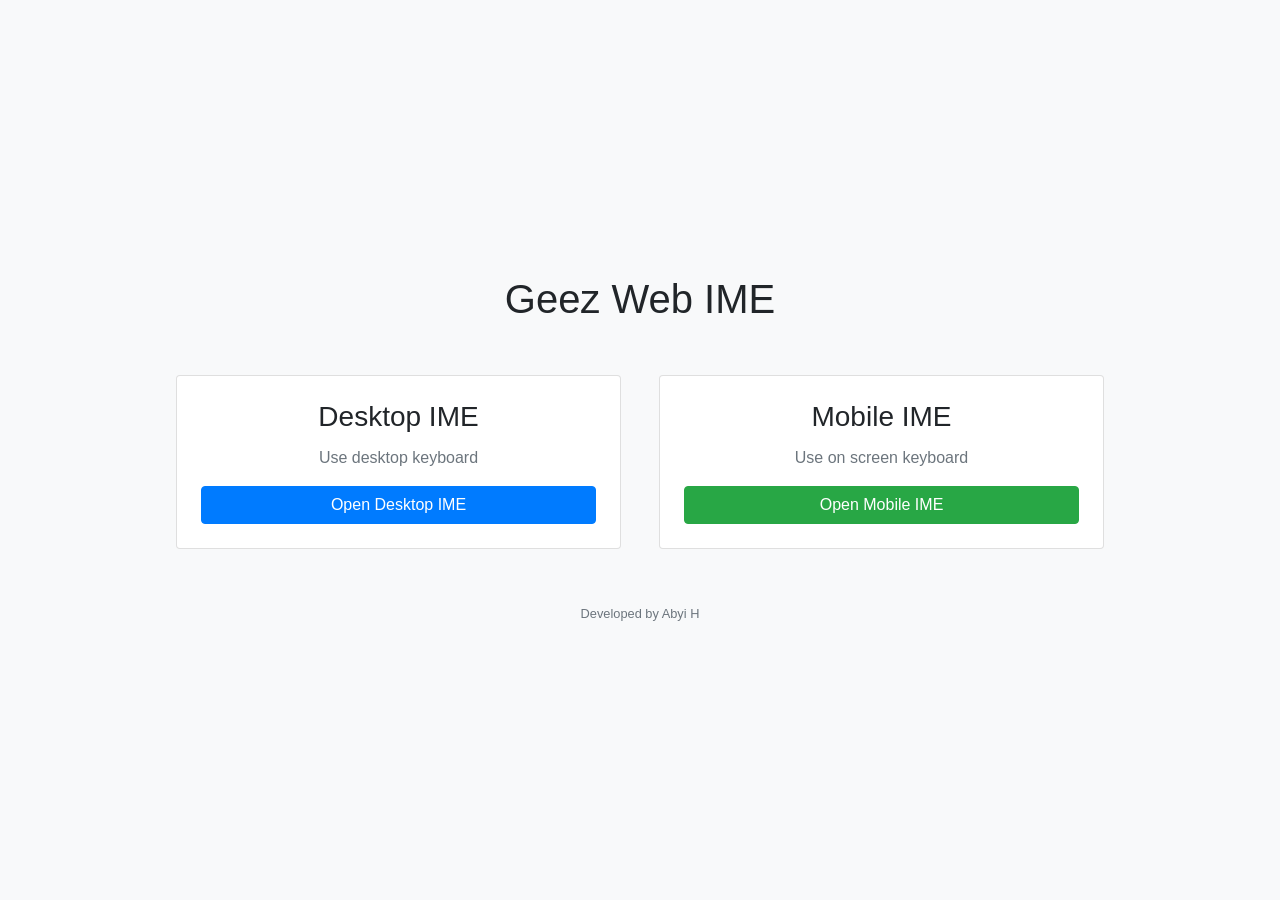
<file: index.html>
<!doctype html>
<html lang="en">
  <head>
    <meta charset="UTF-8" />
    <meta name="viewport" content="width=device-width, initial-scale=1.0" />
    <title>Geez Web IME</title>
    <link rel="stylesheet" href="desktop_ime/assets/css/bootstrap.min.css" />
    <style>
      body {
        display: flex;
        align-items: center;
        justify-content: center;
        height: 100vh;
      }
    </style>
  </head>
  <body class="bg-light">
    <div class="container text-center py-5">
      <h1 class="mb-5">Geez Web IME</h1>
      <div class="row justify-content-center">
        <div class="col-md-5 m-1">
          <div class="card h-100 shadow-sm">
            <div class="card-body d-flex flex-column p-4">
              <h3 class="card-title">Desktop IME</h3>
              <p class="card-text text-secondary">
                Use desktop keyboard
              </p>
              <a href="desktop_ime/index.html" class="btn btn-primary mt-auto"
                >Open Desktop IME</a
              >
            </div>
          </div>
        </div>
        <div class="col-md-5 m-1">
          <div class="card h-100 shadow-sm">
            <div class="card-body d-flex flex-column p-4">
              <h3 class="card-title">Mobile IME</h3>
              <p class="card-text text-secondary">
                Use on screen keyboard
              </p>
              <a href="mobile_ime/index.html" class="btn btn-success mt-auto"
                >Open Mobile IME</a
              >
            </div>
          </div>
        </div>
      </div>
      <footer class="mt-5 text-secondary">
        <small>Developed by Abyi H</small>
      </footer>
    </div>
  </body>
</html>
</file>
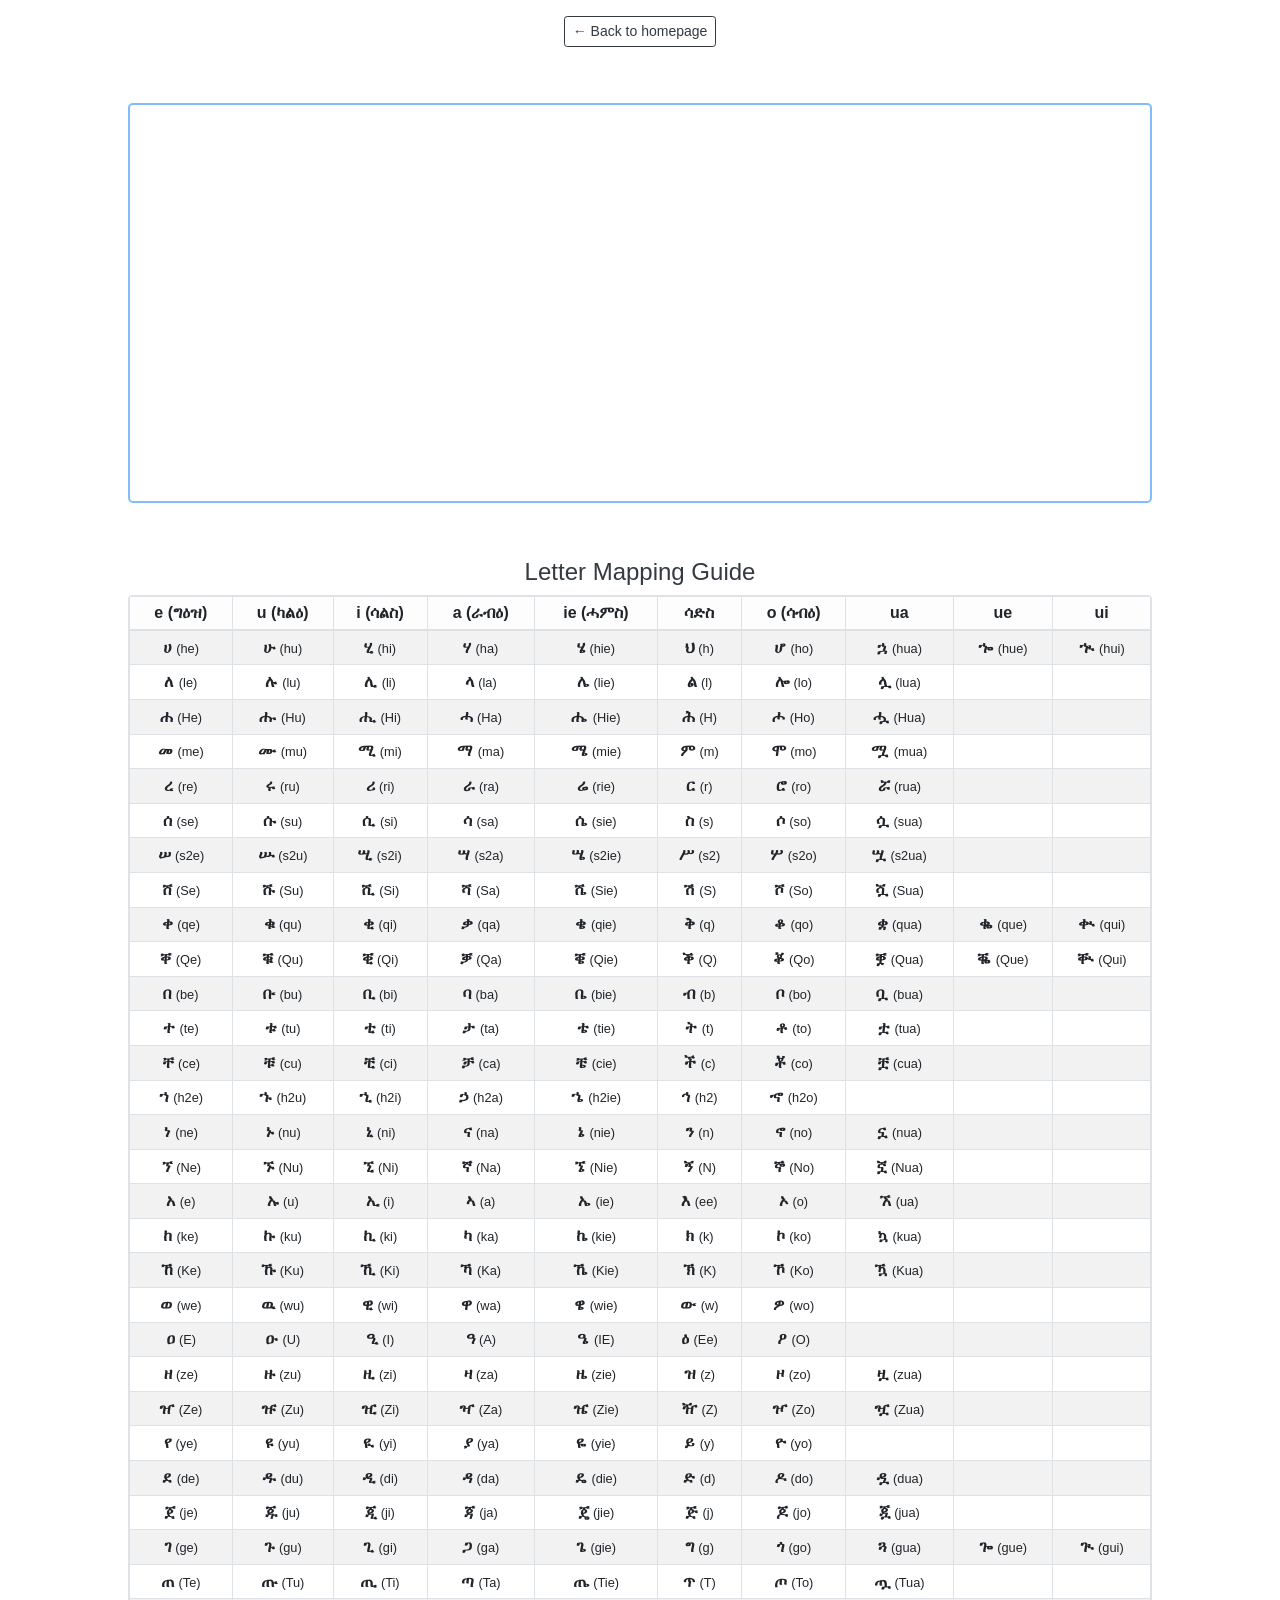
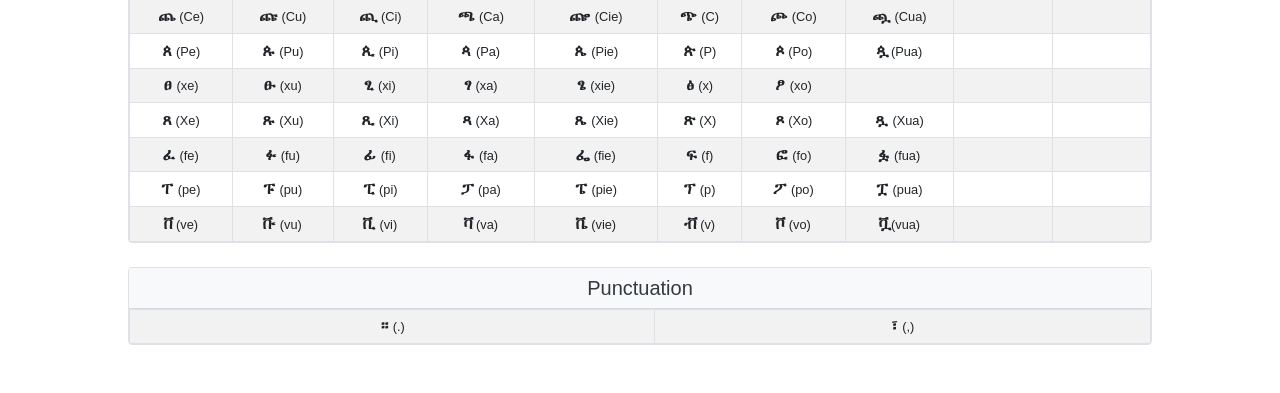
<file: desktop_ime/index.html>
<!doctype html>
<html>
  <head>
    <title>KeyBoard</title>
    <meta charset="UTF-8" />
    <link rel="icon" href="assets/" />
    <link rel="stylesheet" type="text/css" href="assets/css/index.css" />
    <link
      rel="stylesheet"
      type="text/css"
      href="assets/css/bootstrap.min.css"
    />
    <link
      rel="stylesheet"
      type="text/css"
      href="assets/fonts/fontawesome-all.min.css"
    />
  </head>
  <body class="text-center">
    <div class="p-3 text-start">
      <a href="../index.html" class="btn btn-outline-dark btn-sm"
        >← Back to homepage</a
      >
    </div>
    <div class="main mx-auto">
      <textarea id="textarea" class="text-area mx-auto"></textarea>

      <!-- Letter Mapping Guide -->
      <div class="mt-5 text-start" id="mapping-guide-section">
        <h4 class="mb-2 fw-bold text-dark">
          Letter Mapping Guide
        </h4>
      <div class="card border shadow-sm mb-4">
        <div class="table-responsive">
          <table class="table table-bordered table-striped table-hover table-sm text-center align-middle mb-0">
            <thead>
              <tr class="table-light">
                                <th class="py-1">e (ግዕዝ)</th>
                <th class="py-1">u (ካልዕ)</th>
                <th class="py-1">i (ሳልስ)</th>
                <th class="py-1">a (ራብዕ)</th>
                <th class="py-1">ie (ሓምስ)</th>
                <th class="py-1">ሳድስ</th>
                <th class="py-1">o (ሳብዕ)</th>
                <th class="py-1">ua</th>
                <th class="py-1">ue</th>
                <th class="py-1">ui</th>
              </tr>
            </thead>
            <tbody>
<tr>
                <td><b>ሀ</b> <small>(he)</small></td>
                <td><b>ሁ</b> <small>(hu)</small></td>
                <td><b>ሂ</b> <small>(hi)</small></td>
                <td><b>ሃ</b> <small>(ha)</small></td>
                <td><b>ሄ</b> <small>(hie)</small></td>
                <td><b>ህ</b> <small>(h)</small></td>
                <td><b>ሆ</b> <small>(ho)</small></td>
                <td><b>ኋ</b> <small>(hua)</small></td>
                <td><b>ኈ</b> <small>(hue)</small></td>
                <td><b>ኊ</b> <small>(hui)</small></td>
              </tr>
<tr>
                <td><b>ለ</b> <small>(le)</small></td>
                <td><b>ሉ</b> <small>(lu)</small></td>
                <td><b>ሊ</b> <small>(li)</small></td>
                <td><b>ላ</b> <small>(la)</small></td>
                <td><b>ሌ</b> <small>(lie)</small></td>
                <td><b>ል</b> <small>(l)</small></td>
                <td><b>ሎ</b> <small>(lo)</small></td>
                <td><b>ሏ</b> <small>(lua)</small></td>
                <td></td>
                <td></td>
              </tr>
<tr>
                <td><b>ሐ</b> <small>(He)</small></td>
                <td><b>ሑ</b> <small>(Hu)</small></td>
                <td><b>ሒ</b> <small>(Hi)</small></td>
                <td><b>ሓ</b> <small>(Ha)</small></td>
                <td><b>ሔ</b> <small>(Hie)</small></td>
                <td><b>ሕ</b> <small>(H)</small></td>
                <td><b>ሖ</b> <small>(Ho)</small></td>
                <td><b>ሗ</b> <small>(Hua)</small></td>
                <td></td>
                <td></td>
              </tr>
<tr>
                <td><b>መ</b> <small>(me)</small></td>
                <td><b>ሙ</b> <small>(mu)</small></td>
                <td><b>ሚ</b> <small>(mi)</small></td>
                <td><b>ማ</b> <small>(ma)</small></td>
                <td><b>ሜ</b> <small>(mie)</small></td>
                <td><b>ም</b> <small>(m)</small></td>
                <td><b>ሞ</b> <small>(mo)</small></td>
                <td><b>ሟ</b> <small>(mua)</small></td>
                <td></td>
                <td></td>
              </tr>
<tr>
                <td><b>ረ</b> <small>(re)</small></td>
                <td><b>ሩ</b> <small>(ru)</small></td>
                <td><b>ሪ</b> <small>(ri)</small></td>
                <td><b>ራ</b> <small>(ra)</small></td>
                <td><b>ሬ</b> <small>(rie)</small></td>
                <td><b>ር</b> <small>(r)</small></td>
                <td><b>ሮ</b> <small>(ro)</small></td>
                <td><b>ሯ</b> <small>(rua)</small></td>
                <td></td>
                <td></td>
              </tr>
<tr>
                <td><b>ሰ</b> <small>(se)</small></td>
                <td><b>ሱ</b> <small>(su)</small></td>
                <td><b>ሲ</b> <small>(si)</small></td>
                <td><b>ሳ</b> <small>(sa)</small></td>
                <td><b>ሴ</b> <small>(sie)</small></td>
                <td><b>ስ</b> <small>(s)</small></td>
                <td><b>ሶ</b> <small>(so)</small></td>
                <td><b>ሷ</b> <small>(sua)</small></td>
                <td></td>
                <td></td>
              </tr>
<tr>
                <td><b>ሠ</b> <small>(s2e)</small></td>
                <td><b>ሡ</b> <small>(s2u)</small></td>
                <td><b>ሢ</b> <small>(s2i)</small></td>
                <td><b>ሣ</b> <small>(s2a)</small></td>
                <td><b>ሤ</b> <small>(s2ie)</small></td>
                <td><b>ሥ</b> <small>(s2)</small></td>
                <td><b>ሦ</b> <small>(s2o)</small></td>
                <td><b>ሧ</b> <small>(s2ua)</small></td>
                <td></td>
                <td></td>
              </tr>
<tr>
                <td><b>ሸ</b> <small>(Se)</small></td>
                <td><b>ሹ</b> <small>(Su)</small></td>
                <td><b>ሺ</b> <small>(Si)</small></td>
                <td><b>ሻ</b> <small>(Sa)</small></td>
                <td><b>ሼ</b> <small>(Sie)</small></td>
                <td><b>ሽ</b> <small>(S)</small></td>
                <td><b>ሾ</b> <small>(So)</small></td>
                <td><b>ሿ</b> <small>(Sua)</small></td>
                <td></td>
                <td></td>
              </tr>
<tr>
                <td><b>ቀ</b> <small>(qe)</small></td>
                <td><b>ቁ</b> <small>(qu)</small></td>
                <td><b>ቂ</b> <small>(qi)</small></td>
                <td><b>ቃ</b> <small>(qa)</small></td>
                <td><b>ቄ</b> <small>(qie)</small></td>
                <td><b>ቅ</b> <small>(q)</small></td>
                <td><b>ቆ</b> <small>(qo)</small></td>
                <td><b>ቋ</b> <small>(qua)</small></td>
                <td><b>ቈ</b> <small>(que)</small></td>
                <td><b>ቊ</b> <small>(qui)</small></td>
              </tr>
<tr>
                <td><b>ቐ</b> <small>(Qe)</small></td>
                <td><b>ቑ</b> <small>(Qu)</small></td>
                <td><b>ቒ</b> <small>(Qi)</small></td>
                <td><b>ቓ</b> <small>(Qa)</small></td>
                <td><b>ቔ</b> <small>(Qie)</small></td>
                <td><b>ቕ</b> <small>(Q)</small></td>
                <td><b>ቖ</b> <small>(Qo)</small></td>
                <td><b>ቛ</b> <small>(Qua)</small></td>
                <td><b>ቘ</b> <small>(Que)</small></td>
                <td><b>ቚ</b> <small>(Qui)</small></td>
              </tr>
<tr>
                <td><b>በ</b> <small>(be)</small></td>
                <td><b>ቡ</b> <small>(bu)</small></td>
                <td><b>ቢ</b> <small>(bi)</small></td>
                <td><b>ባ</b> <small>(ba)</small></td>
                <td><b>ቤ</b> <small>(bie)</small></td>
                <td><b>ብ</b> <small>(b)</small></td>
                <td><b>ቦ</b> <small>(bo)</small></td>
                <td><b>ቧ</b> <small>(bua)</small></td>
                <td></td>
                <td></td>
              </tr>
<tr>
                <td><b>ተ</b> <small>(te)</small></td>
                <td><b>ቱ</b> <small>(tu)</small></td>
                <td><b>ቲ</b> <small>(ti)</small></td>
                <td><b>ታ</b> <small>(ta)</small></td>
                <td><b>ቴ</b> <small>(tie)</small></td>
                <td><b>ት</b> <small>(t)</small></td>
                <td><b>ቶ</b> <small>(to)</small></td>
                <td><b>ቷ</b> <small>(tua)</small></td>
                <td></td>
                <td></td>
              </tr>
<tr>
                <td><b>ቸ</b> <small>(ce)</small></td>
                <td><b>ቹ</b> <small>(cu)</small></td>
                <td><b>ቺ</b> <small>(ci)</small></td>
                <td><b>ቻ</b> <small>(ca)</small></td>
                <td><b>ቼ</b> <small>(cie)</small></td>
                <td><b>ች</b> <small>(c)</small></td>
                <td><b>ቾ</b> <small>(co)</small></td>
                <td><b>ቿ</b> <small>(cua)</small></td>
                <td></td>
                <td></td>
              </tr>
<tr>
                <td><b>ኀ</b> <small>(h2e)</small></td>
                <td><b>ኁ</b> <small>(h2u)</small></td>
                <td><b>ኂ</b> <small>(h2i)</small></td>
                <td><b>ኃ</b> <small>(h2a)</small></td>
                <td><b>ኄ</b> <small>(h2ie)</small></td>
                <td><b>ኅ</b> <small>(h2)</small></td>
                <td><b>ኆ</b> <small>(h2o)</small></td>
                <td></td>
                <td></td>
                <td></td>
              </tr>
<tr>
                <td><b>ነ</b> <small>(ne)</small></td>
                <td><b>ኑ</b> <small>(nu)</small></td>
                <td><b>ኒ</b> <small>(ni)</small></td>
                <td><b>ና</b> <small>(na)</small></td>
                <td><b>ኔ</b> <small>(nie)</small></td>
                <td><b>ን</b> <small>(n)</small></td>
                <td><b>ኖ</b> <small>(no)</small></td>
                <td><b>ኗ</b> <small>(nua)</small></td>
                <td></td>
                <td></td>
              </tr>
<tr>
                <td><b>ኘ</b> <small>(Ne)</small></td>
                <td><b>ኙ</b> <small>(Nu)</small></td>
                <td><b>ኚ</b> <small>(Ni)</small></td>
                <td><b>ኛ</b> <small>(Na)</small></td>
                <td><b>ኜ</b> <small>(Nie)</small></td>
                <td><b>ኝ</b> <small>(N)</small></td>
                <td><b>ኞ</b> <small>(No)</small></td>
                <td><b>ኟ</b> <small>(Nua)</small></td>
                <td></td>
                <td></td>
              </tr>
<tr>
                <td><b>አ</b> <small>(e)</small></td>
                <td><b>ኡ</b> <small>(u)</small></td>
                <td><b>ኢ</b> <small>(i)</small></td>
                <td><b>ኣ</b> <small>(a)</small></td>
                <td><b>ኤ</b> <small>(ie)</small></td>
                <td><b>እ</b> <small>(ee)</small></td>
                <td><b>ኦ</b> <small>(o)</small></td>
                <td><b>ኧ</b> <small>(ua)</small></td>
                <td></td>
                <td></td>
              </tr>
<tr>
                <td><b>ከ</b> <small>(ke)</small></td>
                <td><b>ኩ</b> <small>(ku)</small></td>
                <td><b>ኪ</b> <small>(ki)</small></td>
                <td><b>ካ</b> <small>(ka)</small></td>
                <td><b>ኬ</b> <small>(kie)</small></td>
                <td><b>ክ</b> <small>(k)</small></td>
                <td><b>ኮ</b> <small>(ko)</small></td>
                <td><b>ኳ</b> <small>(kua)</small></td>
                <td></td>
                <td></td>
              </tr>
<tr>
                <td><b>ኸ</b> <small>(Ke)</small></td>
                <td><b>ኹ</b> <small>(Ku)</small></td>
                <td><b>ኺ</b> <small>(Ki)</small></td>
                <td><b>ኻ</b> <small>(Ka)</small></td>
                <td><b>ኼ</b> <small>(Kie)</small></td>
                <td><b>ኽ</b> <small>(K)</small></td>
                <td><b>ኾ</b> <small>(Ko)</small></td>
                <td><b>ዃ</b> <small>(Kua)</small></td>
                <td></td>
                <td></td>
              </tr>
<tr>
                <td><b>ወ</b> <small>(we)</small></td>
                <td><b>ዉ</b> <small>(wu)</small></td>
                <td><b>ዊ</b> <small>(wi)</small></td>
                <td><b>ዋ</b> <small>(wa)</small></td>
                <td><b>ዌ</b> <small>(wie)</small></td>
                <td><b>ው</b> <small>(w)</small></td>
                <td><b>ዎ</b> <small>(wo)</small></td>
                <td></td>
                <td></td>
                <td></td>
              </tr>
<tr>
                <td><b>ዐ</b> <small>(E)</small></td>
                <td><b>ዑ</b> <small>(U)</small></td>
                <td><b>ዒ</b> <small>(I)</small></td>
                <td><b>ዓ</b> <small>(A)</small></td>
                <td><b>ዔ</b> <small>(IE)</small></td>
                <td><b>ዕ</b> <small>(Ee)</small></td>
                <td><b>ዖ</b> <small>(O)</small></td>
                <td></td>
                <td></td>
                <td></td>
              </tr>
<tr>
                <td><b>ዘ</b> <small>(ze)</small></td>
                <td><b>ዙ</b> <small>(zu)</small></td>
                <td><b>ዚ</b> <small>(zi)</small></td>
                <td><b>ዛ</b> <small>(za)</small></td>
                <td><b>ዜ</b> <small>(zie)</small></td>
                <td><b>ዝ</b> <small>(z)</small></td>
                <td><b>ዞ</b> <small>(zo)</small></td>
                <td><b>ዟ</b> <small>(zua)</small></td>
                <td></td>
                <td></td>
              </tr>
<tr>
                <td><b>ዠ</b> <small>(Ze)</small></td>
                <td><b>ዡ</b> <small>(Zu)</small></td>
                <td><b>ዢ</b> <small>(Zi)</small></td>
                <td><b>ዣ</b> <small>(Za)</small></td>
                <td><b>ዤ</b> <small>(Zie)</small></td>
                <td><b>ዥ</b> <small>(Z)</small></td>
                <td><b>ዦ</b> <small>(Zo)</small></td>
                <td><b>ዧ</b> <small>(Zua)</small></td>
                <td></td>
                <td></td>
              </tr>
<tr>
                <td><b>የ</b> <small>(ye)</small></td>
                <td><b>ዩ</b> <small>(yu)</small></td>
                <td><b>ዪ</b> <small>(yi)</small></td>
                <td><b>ያ</b> <small>(ya)</small></td>
                <td><b>ዬ</b> <small>(yie)</small></td>
                <td><b>ይ</b> <small>(y)</small></td>
                <td><b>ዮ</b> <small>(yo)</small></td>
                <td></td>
                <td></td>
                <td></td>
              </tr>
<tr>
                <td><b>ደ</b> <small>(de)</small></td>
                <td><b>ዱ</b> <small>(du)</small></td>
                <td><b>ዲ</b> <small>(di)</small></td>
                <td><b>ዳ</b> <small>(da)</small></td>
                <td><b>ዴ</b> <small>(die)</small></td>
                <td><b>ድ</b> <small>(d)</small></td>
                <td><b>ዶ</b> <small>(do)</small></td>
                <td><b>ዷ</b> <small>(dua)</small></td>
                <td></td>
                <td></td>
              </tr>
<tr>
                <td><b>ጀ</b> <small>(je)</small></td>
                <td><b>ጁ</b> <small>(ju)</small></td>
                <td><b>ጂ</b> <small>(ji)</small></td>
                <td><b>ጃ</b> <small>(ja)</small></td>
                <td><b>ጄ</b> <small>(jie)</small></td>
                <td><b>ጅ</b> <small>(j)</small></td>
                <td><b>ጆ</b> <small>(jo)</small></td>
                <td><b>ጇ</b> <small>(jua)</small></td>
                <td></td>
                <td></td>
              </tr>
<tr>
                <td><b>ገ</b> <small>(ge)</small></td>
                <td><b>ጉ</b> <small>(gu)</small></td>
                <td><b>ጊ</b> <small>(gi)</small></td>
                <td><b>ጋ</b> <small>(ga)</small></td>
                <td><b>ጌ</b> <small>(gie)</small></td>
                <td><b>ግ</b> <small>(g)</small></td>
                <td><b>ጎ</b> <small>(go)</small></td>
                <td><b>ጓ</b> <small>(gua)</small></td>
                <td><b>ጐ</b> <small>(gue)</small></td>
                <td><b>ጒ</b> <small>(gui)</small></td>
              </tr>
<tr>
                <td><b>ጠ</b> <small>(Te)</small></td>
                <td><b>ጡ</b> <small>(Tu)</small></td>
                <td><b>ጢ</b> <small>(Ti)</small></td>
                <td><b>ጣ</b> <small>(Ta)</small></td>
                <td><b>ጤ</b> <small>(Tie)</small></td>
                <td><b>ጥ</b> <small>(T)</small></td>
                <td><b>ጦ</b> <small>(To)</small></td>
                <td><b>ጧ</b> <small>(Tua)</small></td>
                <td></td>
                <td></td>
              </tr>
<tr>
                <td><b>ጨ</b> <small>(Ce)</small></td>
                <td><b>ጩ</b> <small>(Cu)</small></td>
                <td><b>ጪ</b> <small>(Ci)</small></td>
                <td><b>ጫ</b> <small>(Ca)</small></td>
                <td><b>ጬ</b> <small>(Cie)</small></td>
                <td><b>ጭ</b> <small>(C)</small></td>
                <td><b>ጮ</b> <small>(Co)</small></td>
                <td><b>ጯ</b> <small>(Cua)</small></td>
                <td></td>
                <td></td>
              </tr>
<tr>
                <td><b>ጰ</b> <small>(Pe)</small></td>
                <td><b>ጱ</b> <small>(Pu)</small></td>
                <td><b>ጲ</b> <small>(Pi)</small></td>
                <td><b>ጳ</b> <small>(Pa)</small></td>
                <td><b>ጴ</b> <small>(Pie)</small></td>
                <td><b>ጵ</b> <small>(P)</small></td>
                <td><b>ጶ</b> <small>(Po)</small></td>
                <td><b>ጷ</b> <small>(Pua)</small></td>
                <td></td>
                <td></td>
              </tr>
<tr>
                <td><b>ፀ</b> <small>(xe)</small></td>
                <td><b>ፁ</b> <small>(xu)</small></td>
                <td><b>ፂ</b> <small>(xi)</small></td>
                <td><b>ፃ</b> <small>(xa)</small></td>
                <td><b>ፄ</b> <small>(xie)</small></td>
                <td><b>ፅ</b> <small>(x)</small></td>
                <td><b>ፆ</b> <small>(xo)</small></td>
                <td></td>
                <td></td>
                <td></td>
              </tr>
<tr>
                <td><b>ጸ</b> <small>(Xe)</small></td>
                <td><b>ጹ</b> <small>(Xu)</small></td>
                <td><b>ጺ</b> <small>(Xi)</small></td>
                <td><b>ጻ</b> <small>(Xa)</small></td>
                <td><b>ጼ</b> <small>(Xie)</small></td>
                <td><b>ጽ</b> <small>(X)</small></td>
                <td><b>ጾ</b> <small>(Xo)</small></td>
                <td><b>ጿ</b> <small>(Xua)</small></td>
                <td></td>
                <td></td>
              </tr>
<tr>
                <td><b>ፈ</b> <small>(fe)</small></td>
                <td><b>ፉ</b> <small>(fu)</small></td>
                <td><b>ፊ</b> <small>(fi)</small></td>
                <td><b>ፋ</b> <small>(fa)</small></td>
                <td><b>ፌ</b> <small>(fie)</small></td>
                <td><b>ፍ</b> <small>(f)</small></td>
                <td><b>ፎ</b> <small>(fo)</small></td>
                <td><b>ፏ</b> <small>(fua)</small></td>
                <td></td>
                <td></td>
              </tr>
<tr>
                <td><b>ፐ</b> <small>(pe)</small></td>
                <td><b>ፑ</b> <small>(pu)</small></td>
                <td><b>ፒ</b> <small>(pi)</small></td>
                <td><b>ፓ</b> <small>(pa)</small></td>
                <td><b>ፔ</b> <small>(pie)</small></td>
                <td><b>ፕ</b> <small>(p)</small></td>
                <td><b>ፖ</b> <small>(po)</small></td>
                <td><b>ፗ</b> <small>(pua)</small></td>
                <td></td>
                <td></td>
              </tr>
<tr>
                <td><b>ቨ</b> <small>(ve)</small></td>
                <td><b>ቩ</b> <small>(vu)</small></td>
                <td><b>ቪ</b> <small>(vi)</small></td>
                <td><b>ቫ</b> <small>(va)</small></td>
                <td><b>ቬ</b> <small>(vie)</small></td>
                <td><b>ቭ</b> <small>(v)</small></td>
                <td><b>ቮ</b> <small>(vo)</small></td>
                <td><b>ቯ</b> <small>(vua)</small></td>
                <td></td>
                <td></td>
              </tr>
</tbody>
          </table>
        </div>
      </div>

      <div class="card border shadow-sm mb-5 mt-4">
        <div class="card-header bg-light py-2 px-4">
          <h5 class="mb-0 fw-bold text-dark">Punctuation</h5>
        </div>
        <div class="table-responsive">
          <table class="table table-bordered table-striped table-sm text-center align-middle mb-0">
            <tbody>
              <tr>
                <td><b>።</b> <small>(.)</small></td>
                <td><b>፣</b> <small>(,)</small></td>
              </tr>
            </tbody>
          </table>
        </div>
      </div>
      </div>
    </div>
  </body>
  <script type="text/javascript" src="assets/js/jquery.min.js"></script>
  <script src="assets/js/data.js"></script>
  <script src="assets/js/app.js"></script>
</html>
</file>
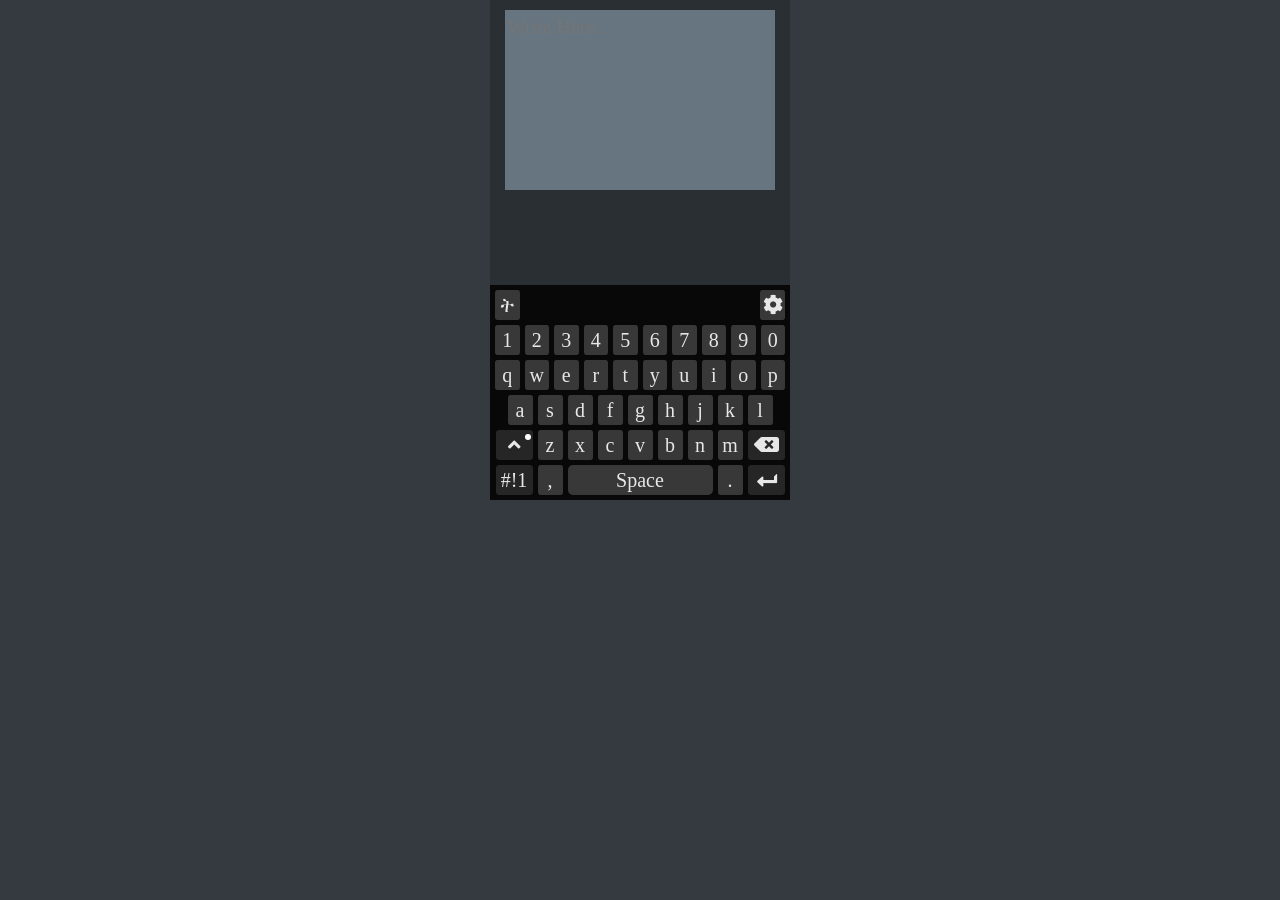
<file: keyboard/index.html>
<!DOCTYPE html>
<html>
  <head>
    <title>KeyBoard</title>
    <meta charset="UTF-8">
		<link rel="stylesheet" type="text/css" href="assets/css/index.css">
		<link rel="stylesheet" type="text/css" href="assets/css/bootstrap.min.css">
		<link rel="stylesheet" type="text/css" href="assets/fonts/fontawesome-all.min.css">
	</head>
  <body class="bg-dark">
    <div id="main" class="main">
      <div class="keyboard">
      </div>
    </div>  
  </body>
  <script type="text/javascript" src="assets/js/jquery.min.js"></script>
  <script type="text/javascript" src="assets/js/elements.js"></script>
  <script type="text/javascript" src="assets/js/data.js"></script>
  <script type="text/javascript" src="assets/js/app.js"></script>
</html>
</file>
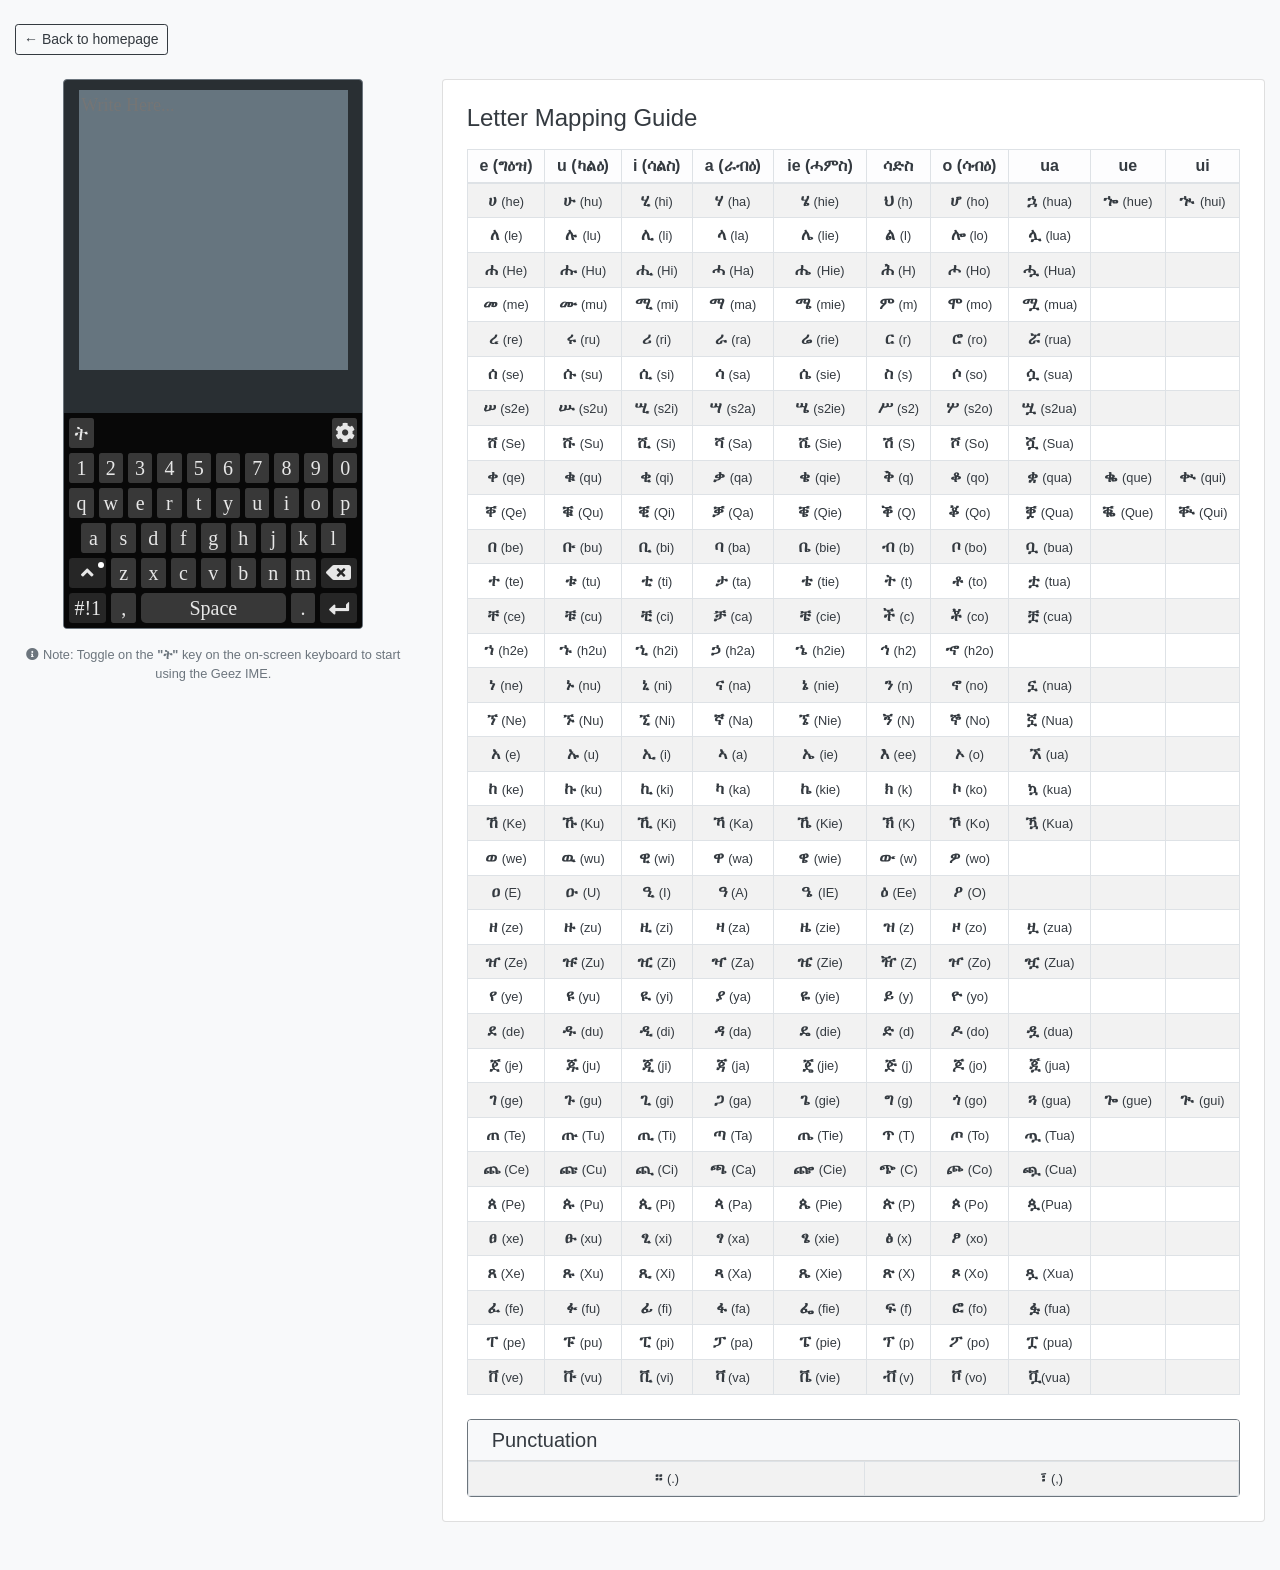
<file: mobile_ime/index.html>
<!doctype html>
<html>
  <head>
    <title>KeyBoard</title>
    <meta charset="UTF-8" />
    <link rel="stylesheet" type="text/css" href="assets/css/index.css" />
    <link
      rel="stylesheet"
      type="text/css"
      href="assets/css/bootstrap.min.css"
    />
    <link
      rel="stylesheet"
      type="text/css"
      href="assets/fonts/fontawesome-all.min.css"
    />
  </head>
  <body class="bg-light text-dark">
    <div class="container-fluid py-4">
      <div class="mb-4">
        <a href="../index.html" class="btn btn-outline-dark btn-sm"
          >← Back to homepage</a
        >
      </div>
      
      <div class="row">
        <div class="col-lg-5 col-xl-4 d-flex flex-column align-items-center mb-5">
          <div id="main" class="main border border-secondary rounded shadow-sm mb-3">
            <div class="keyboard"></div>
          </div>
          <p class="text-muted small text-center">
            <i class="fas fa-info-circle"></i> Note: Toggle on the <strong>"ት"</strong> key on the on-screen keyboard to start using the Geez IME.
          </p>
        </div>

        <div class="col-lg-7 col-xl-8">
          <div class="card shadow-sm p-4 mb-4 bg-white text-dark">
            <h4 class="mb-3 fw-bold">Letter Mapping Guide</h4>

            <div>
              <table class="table table-bordered table-striped table-hover table-sm text-center align-middle mb-0">
                <thead>
                  <tr class="table-light text-dark">
                    <th class="py-1">e (ግዕዝ)</th>
                    <th class="py-1">u (ካልዕ)</th>
                    <th class="py-1">i (ሳልስ)</th>
                    <th class="py-1">a (ራብዕ)</th>
                    <th class="py-1">ie (ሓምስ)</th>
                    <th class="py-1">ሳድስ</th>
                    <th class="py-1">o (ሳብዕ)</th>
                    <th class="py-1">ua</th>
                    <th class="py-1">ue</th>
                    <th class="py-1">ui</th>
                  </tr>
                </thead>
                <tbody id="mapping-table-body">
                  <tr>
                    <td><b>ሀ</b> <small>(he)</small></td>
                    <td><b>ሁ</b> <small>(hu)</small></td>
                    <td><b>ሂ</b> <small>(hi)</small></td>
                    <td><b>ሃ</b> <small>(ha)</small></td>
                    <td><b>ሄ</b> <small>(hie)</small></td>
                    <td><b>ህ</b> <small>(h)</small></td>
                    <td><b>ሆ</b> <small>(ho)</small></td>
                    <td><b>ኋ</b> <small>(hua)</small></td>
                    <td><b>ኈ</b> <small>(hue)</small></td>
                    <td><b>ኊ</b> <small>(hui)</small></td>
                  </tr>
                  <tr>
                    <td><b>ለ</b> <small>(le)</small></td>
                    <td><b>ሉ</b> <small>(lu)</small></td>
                    <td><b>ሊ</b> <small>(li)</small></td>
                    <td><b>ላ</b> <small>(la)</small></td>
                    <td><b>ሌ</b> <small>(lie)</small></td>
                    <td><b>ል</b> <small>(l)</small></td>
                    <td><b>ሎ</b> <small>(lo)</small></td>
                    <td><b>ሏ</b> <small>(lua)</small></td>
                    <td></td>
                    <td></td>
                  </tr>
                  <tr>
                    <td><b>ሐ</b> <small>(He)</small></td>
                    <td><b>ሑ</b> <small>(Hu)</small></td>
                    <td><b>ሒ</b> <small>(Hi)</small></td>
                    <td><b>ሓ</b> <small>(Ha)</small></td>
                    <td><b>ሔ</b> <small>(Hie)</small></td>
                    <td><b>ሕ</b> <small>(H)</small></td>
                    <td><b>ሖ</b> <small>(Ho)</small></td>
                    <td><b>ሗ</b> <small>(Hua)</small></td>
                    <td></td>
                    <td></td>
                  </tr>
                  <tr>
                    <td><b>መ</b> <small>(me)</small></td>
                    <td><b>ሙ</b> <small>(mu)</small></td>
                    <td><b>ሚ</b> <small>(mi)</small></td>
                    <td><b>ማ</b> <small>(ma)</small></td>
                    <td><b>ሜ</b> <small>(mie)</small></td>
                    <td><b>ም</b> <small>(m)</small></td>
                    <td><b>ሞ</b> <small>(mo)</small></td>
                    <td><b>ሟ</b> <small>(mua)</small></td>
                    <td></td>
                    <td></td>
                  </tr>
                  <tr>
                    <td><b>ረ</b> <small>(re)</small></td>
                    <td><b>ሩ</b> <small>(ru)</small></td>
                    <td><b>ሪ</b> <small>(ri)</small></td>
                    <td><b>ራ</b> <small>(ra)</small></td>
                    <td><b>ሬ</b> <small>(rie)</small></td>
                    <td><b>ር</b> <small>(r)</small></td>
                    <td><b>ሮ</b> <small>(ro)</small></td>
                    <td><b>ሯ</b> <small>(rua)</small></td>
                    <td></td>
                    <td></td>
                  </tr>
                  <tr>
                    <td><b>ሰ</b> <small>(se)</small></td>
                    <td><b>ሱ</b> <small>(su)</small></td>
                    <td><b>ሲ</b> <small>(si)</small></td>
                    <td><b>ሳ</b> <small>(sa)</small></td>
                    <td><b>ሴ</b> <small>(sie)</small></td>
                    <td><b>ስ</b> <small>(s)</small></td>
                    <td><b>ሶ</b> <small>(so)</small></td>
                    <td><b>ሷ</b> <small>(sua)</small></td>
                    <td></td>
                    <td></td>
                  </tr>
                  <tr>
                    <td><b>ሠ</b> <small>(s2e)</small></td>
                    <td><b>ሡ</b> <small>(s2u)</small></td>
                    <td><b>ሢ</b> <small>(s2i)</small></td>
                    <td><b>ሣ</b> <small>(s2a)</small></td>
                    <td><b>ሤ</b> <small>(s2ie)</small></td>
                    <td><b>ሥ</b> <small>(s2)</small></td>
                    <td><b>ሦ</b> <small>(s2o)</small></td>
                    <td><b>ሧ</b> <small>(s2ua)</small></td>
                    <td></td>
                    <td></td>
                  </tr>
                  <tr>
                    <td><b>ሸ</b> <small>(Se)</small></td>
                    <td><b>ሹ</b> <small>(Su)</small></td>
                    <td><b>ሺ</b> <small>(Si)</small></td>
                    <td><b>ሻ</b> <small>(Sa)</small></td>
                    <td><b>ሼ</b> <small>(Sie)</small></td>
                    <td><b>ሽ</b> <small>(S)</small></td>
                    <td><b>ሾ</b> <small>(So)</small></td>
                    <td><b>ሿ</b> <small>(Sua)</small></td>
                    <td></td>
                    <td></td>
                  </tr>
                  <tr>
                    <td><b>ቀ</b> <small>(qe)</small></td>
                    <td><b>ቁ</b> <small>(qu)</small></td>
                    <td><b>ቂ</b> <small>(qi)</small></td>
                    <td><b>ቃ</b> <small>(qa)</small></td>
                    <td><b>ቄ</b> <small>(qie)</small></td>
                    <td><b>ቅ</b> <small>(q)</small></td>
                    <td><b>ቆ</b> <small>(qo)</small></td>
                    <td><b>ቋ</b> <small>(qua)</small></td>
                    <td><b>ቈ</b> <small>(que)</small></td>
                    <td><b>ቊ</b> <small>(qui)</small></td>
                  </tr>
                  <tr>
                    <td><b>ቐ</b> <small>(Qe)</small></td>
                    <td><b>ቑ</b> <small>(Qu)</small></td>
                    <td><b>ቒ</b> <small>(Qi)</small></td>
                    <td><b>ቓ</b> <small>(Qa)</small></td>
                    <td><b>ቔ</b> <small>(Qie)</small></td>
                    <td><b>ቕ</b> <small>(Q)</small></td>
                    <td><b>ቖ</b> <small>(Qo)</small></td>
                    <td><b>ቛ</b> <small>(Qua)</small></td>
                    <td><b>ቘ</b> <small>(Que)</small></td>
                    <td><b>ቚ</b> <small>(Qui)</small></td>
                  </tr>
                  <tr>
                    <td><b>በ</b> <small>(be)</small></td>
                    <td><b>ቡ</b> <small>(bu)</small></td>
                    <td><b>ቢ</b> <small>(bi)</small></td>
                    <td><b>ባ</b> <small>(ba)</small></td>
                    <td><b>ቤ</b> <small>(bie)</small></td>
                    <td><b>ብ</b> <small>(b)</small></td>
                    <td><b>ቦ</b> <small>(bo)</small></td>
                    <td><b>ቧ</b> <small>(bua)</small></td>
                    <td></td>
                    <td></td>
                  </tr>
                  <tr>
                    <td><b>ተ</b> <small>(te)</small></td>
                    <td><b>ቱ</b> <small>(tu)</small></td>
                    <td><b>ቲ</b> <small>(ti)</small></td>
                    <td><b>ታ</b> <small>(ta)</small></td>
                    <td><b>ቴ</b> <small>(tie)</small></td>
                    <td><b>ት</b> <small>(t)</small></td>
                    <td><b>ቶ</b> <small>(to)</small></td>
                    <td><b>ቷ</b> <small>(tua)</small></td>
                    <td></td>
                    <td></td>
                  </tr>
                  <tr>
                    <td><b>ቸ</b> <small>(ce)</small></td>
                    <td><b>ቹ</b> <small>(cu)</small></td>
                    <td><b>ቺ</b> <small>(ci)</small></td>
                    <td><b>ቻ</b> <small>(ca)</small></td>
                    <td><b>ቼ</b> <small>(cie)</small></td>
                    <td><b>ች</b> <small>(c)</small></td>
                    <td><b>ቾ</b> <small>(co)</small></td>
                    <td><b>ቿ</b> <small>(cua)</small></td>
                    <td></td>
                    <td></td>
                  </tr>
                  <tr>
                    <td><b>ኀ</b> <small>(h2e)</small></td>
                    <td><b>ኁ</b> <small>(h2u)</small></td>
                    <td><b>ኂ</b> <small>(h2i)</small></td>
                    <td><b>ኃ</b> <small>(h2a)</small></td>
                    <td><b>ኄ</b> <small>(h2ie)</small></td>
                    <td><b>ኅ</b> <small>(h2)</small></td>
                    <td><b>ኆ</b> <small>(h2o)</small></td>
                    <td></td>
                    <td></td>
                    <td></td>
                  </tr>
                  <tr>
                    <td><b>ነ</b> <small>(ne)</small></td>
                    <td><b>ኑ</b> <small>(nu)</small></td>
                    <td><b>ኒ</b> <small>(ni)</small></td>
                    <td><b>ና</b> <small>(na)</small></td>
                    <td><b>ኔ</b> <small>(nie)</small></td>
                    <td><b>ን</b> <small>(n)</small></td>
                    <td><b>ኖ</b> <small>(no)</small></td>
                    <td><b>ኗ</b> <small>(nua)</small></td>
                    <td></td>
                    <td></td>
                  </tr>
                  <tr>
                    <td><b>ኘ</b> <small>(Ne)</small></td>
                    <td><b>ኙ</b> <small>(Nu)</small></td>
                    <td><b>ኚ</b> <small>(Ni)</small></td>
                    <td><b>ኛ</b> <small>(Na)</small></td>
                    <td><b>ኜ</b> <small>(Nie)</small></td>
                    <td><b>ኝ</b> <small>(N)</small></td>
                    <td><b>ኞ</b> <small>(No)</small></td>
                    <td><b>ኟ</b> <small>(Nua)</small></td>
                    <td></td>
                    <td></td>
                  </tr>
                  <tr>
                    <td><b>አ</b> <small>(e)</small></td>
                    <td><b>ኡ</b> <small>(u)</small></td>
                    <td><b>ኢ</b> <small>(i)</small></td>
                    <td><b>ኣ</b> <small>(a)</small></td>
                    <td><b>ኤ</b> <small>(ie)</small></td>
                    <td><b>እ</b> <small>(ee)</small></td>
                    <td><b>ኦ</b> <small>(o)</small></td>
                    <td><b>ኧ</b> <small>(ua)</small></td>
                    <td></td>
                    <td></td>
                  </tr>
                  <tr>
                    <td><b>ከ</b> <small>(ke)</small></td>
                    <td><b>ኩ</b> <small>(ku)</small></td>
                    <td><b>ኪ</b> <small>(ki)</small></td>
                    <td><b>ካ</b> <small>(ka)</small></td>
                    <td><b>ኬ</b> <small>(kie)</small></td>
                    <td><b>ክ</b> <small>(k)</small></td>
                    <td><b>ኮ</b> <small>(ko)</small></td>
                    <td><b>ኳ</b> <small>(kua)</small></td>
                    <td></td>
                    <td></td>
                  </tr>
                  <tr>
                    <td><b>ኸ</b> <small>(Ke)</small></td>
                    <td><b>ኹ</b> <small>(Ku)</small></td>
                    <td><b>ኺ</b> <small>(Ki)</small></td>
                    <td><b>ኻ</b> <small>(Ka)</small></td>
                    <td><b>ኼ</b> <small>(Kie)</small></td>
                    <td><b>ኽ</b> <small>(K)</small></td>
                    <td><b>ኾ</b> <small>(Ko)</small></td>
                    <td><b>ዃ</b> <small>(Kua)</small></td>
                    <td></td>
                    <td></td>
                  </tr>
                  <tr>
                    <td><b>ወ</b> <small>(we)</small></td>
                    <td><b>ዉ</b> <small>(wu)</small></td>
                    <td><b>ዊ</b> <small>(wi)</small></td>
                    <td><b>ዋ</b> <small>(wa)</small></td>
                    <td><b>ዌ</b> <small>(wie)</small></td>
                    <td><b>ው</b> <small>(w)</small></td>
                    <td><b>ዎ</b> <small>(wo)</small></td>
                    <td></td>
                    <td></td>
                    <td></td>
                  </tr>
                  <tr>
                    <td><b>ዐ</b> <small>(E)</small></td>
                    <td><b>ዑ</b> <small>(U)</small></td>
                    <td><b>ዒ</b> <small>(I)</small></td>
                    <td><b>ዓ</b> <small>(A)</small></td>
                    <td><b>ዔ</b> <small>(IE)</small></td>
                    <td><b>ዕ</b> <small>(Ee)</small></td>
                    <td><b>ዖ</b> <small>(O)</small></td>
                    <td></td>
                    <td></td>
                    <td></td>
                  </tr>
                  <tr>
                    <td><b>ዘ</b> <small>(ze)</small></td>
                    <td><b>ዙ</b> <small>(zu)</small></td>
                    <td><b>ዚ</b> <small>(zi)</small></td>
                    <td><b>ዛ</b> <small>(za)</small></td>
                    <td><b>ዜ</b> <small>(zie)</small></td>
                    <td><b>ዝ</b> <small>(z)</small></td>
                    <td><b>ዞ</b> <small>(zo)</small></td>
                    <td><b>ዟ</b> <small>(zua)</small></td>
                    <td></td>
                    <td></td>
                  </tr>
                  <tr>
                    <td><b>ዠ</b> <small>(Ze)</small></td>
                    <td><b>ዡ</b> <small>(Zu)</small></td>
                    <td><b>ዢ</b> <small>(Zi)</small></td>
                    <td><b>ዣ</b> <small>(Za)</small></td>
                    <td><b>ዤ</b> <small>(Zie)</small></td>
                    <td><b>ዥ</b> <small>(Z)</small></td>
                    <td><b>ዦ</b> <small>(Zo)</small></td>
                    <td><b>ዧ</b> <small>(Zua)</small></td>
                    <td></td>
                    <td></td>
                  </tr>
                  <tr>
                    <td><b>የ</b> <small>(ye)</small></td>
                    <td><b>ዩ</b> <small>(yu)</small></td>
                    <td><b>ዪ</b> <small>(yi)</small></td>
                    <td><b>ያ</b> <small>(ya)</small></td>
                    <td><b>ዬ</b> <small>(yie)</small></td>
                    <td><b>ይ</b> <small>(y)</small></td>
                    <td><b>ዮ</b> <small>(yo)</small></td>
                    <td></td>
                    <td></td>
                    <td></td>
                  </tr>
                  <tr>
                    <td><b>ደ</b> <small>(de)</small></td>
                    <td><b>ዱ</b> <small>(du)</small></td>
                    <td><b>ዲ</b> <small>(di)</small></td>
                    <td><b>ዳ</b> <small>(da)</small></td>
                    <td><b>ዴ</b> <small>(die)</small></td>
                    <td><b>ድ</b> <small>(d)</small></td>
                    <td><b>ዶ</b> <small>(do)</small></td>
                    <td><b>ዷ</b> <small>(dua)</small></td>
                    <td></td>
                    <td></td>
                  </tr>
                  <tr>
                    <td><b>ጀ</b> <small>(je)</small></td>
                    <td><b>ጁ</b> <small>(ju)</small></td>
                    <td><b>ጂ</b> <small>(ji)</small></td>
                    <td><b>ጃ</b> <small>(ja)</small></td>
                    <td><b>ጄ</b> <small>(jie)</small></td>
                    <td><b>ጅ</b> <small>(j)</small></td>
                    <td><b>ጆ</b> <small>(jo)</small></td>
                    <td><b>ጇ</b> <small>(jua)</small></td>
                    <td></td>
                    <td></td>
                  </tr>
                  <tr>
                    <td><b>ገ</b> <small>(ge)</small></td>
                    <td><b>ጉ</b> <small>(gu)</small></td>
                    <td><b>ጊ</b> <small>(gi)</small></td>
                    <td><b>ጋ</b> <small>(ga)</small></td>
                    <td><b>ጌ</b> <small>(gie)</small></td>
                    <td><b>ግ</b> <small>(g)</small></td>
                    <td><b>ጎ</b> <small>(go)</small></td>
                    <td><b>ጓ</b> <small>(gua)</small></td>
                    <td><b>ጐ</b> <small>(gue)</small></td>
                    <td><b>ጒ</b> <small>(gui)</small></td>
                  </tr>
                  <tr>
                    <td><b>ጠ</b> <small>(Te)</small></td>
                    <td><b>ጡ</b> <small>(Tu)</small></td>
                    <td><b>ጢ</b> <small>(Ti)</small></td>
                    <td><b>ጣ</b> <small>(Ta)</small></td>
                    <td><b>ጤ</b> <small>(Tie)</small></td>
                    <td><b>ጥ</b> <small>(T)</small></td>
                    <td><b>ጦ</b> <small>(To)</small></td>
                    <td><b>ጧ</b> <small>(Tua)</small></td>
                    <td></td>
                    <td></td>
                  </tr>
                  <tr>
                    <td><b>ጨ</b> <small>(Ce)</small></td>
                    <td><b>ጩ</b> <small>(Cu)</small></td>
                    <td><b>ጪ</b> <small>(Ci)</small></td>
                    <td><b>ጫ</b> <small>(Ca)</small></td>
                    <td><b>ጬ</b> <small>(Cie)</small></td>
                    <td><b>ጭ</b> <small>(C)</small></td>
                    <td><b>ጮ</b> <small>(Co)</small></td>
                    <td><b>ጯ</b> <small>(Cua)</small></td>
                    <td></td>
                    <td></td>
                  </tr>
                  <tr>
                    <td><b>ጰ</b> <small>(Pe)</small></td>
                    <td><b>ጱ</b> <small>(Pu)</small></td>
                    <td><b>ጲ</b> <small>(Pi)</small></td>
                    <td><b>ጳ</b> <small>(Pa)</small></td>
                    <td><b>ጴ</b> <small>(Pie)</small></td>
                    <td><b>ጵ</b> <small>(P)</small></td>
                    <td><b>ጶ</b> <small>(Po)</small></td>
                    <td><b>ጷ</b> <small>(Pua)</small></td>
                    <td></td>
                    <td></td>
                  </tr>
                  <tr>
                    <td><b>ፀ</b> <small>(xe)</small></td>
                    <td><b>ፁ</b> <small>(xu)</small></td>
                    <td><b>ፂ</b> <small>(xi)</small></td>
                    <td><b>ፃ</b> <small>(xa)</small></td>
                    <td><b>ፄ</b> <small>(xie)</small></td>
                    <td><b>ፅ</b> <small>(x)</small></td>
                    <td><b>ፆ</b> <small>(xo)</small></td>
                    <td></td>
                    <td></td>
                    <td></td>
                  </tr>
                  <tr>
                    <td><b>ጸ</b> <small>(Xe)</small></td>
                    <td><b>ጹ</b> <small>(Xu)</small></td>
                    <td><b>ጺ</b> <small>(Xi)</small></td>
                    <td><b>ጻ</b> <small>(Xa)</small></td>
                    <td><b>ጼ</b> <small>(Xie)</small></td>
                    <td><b>ጽ</b> <small>(X)</small></td>
                    <td><b>ጾ</b> <small>(Xo)</small></td>
                    <td><b>ጿ</b> <small>(Xua)</small></td>
                    <td></td>
                    <td></td>
                  </tr>
                  <tr>
                    <td><b>ፈ</b> <small>(fe)</small></td>
                    <td><b>ፉ</b> <small>(fu)</small></td>
                    <td><b>ፊ</b> <small>(fi)</small></td>
                    <td><b>ፋ</b> <small>(fa)</small></td>
                    <td><b>ፌ</b> <small>(fie)</small></td>
                    <td><b>ፍ</b> <small>(f)</small></td>
                    <td><b>ፎ</b> <small>(fo)</small></td>
                    <td><b>ፏ</b> <small>(fua)</small></td>
                    <td></td>
                    <td></td>
                  </tr>
                  <tr>
                    <td><b>ፐ</b> <small>(pe)</small></td>
                    <td><b>ፑ</b> <small>(pu)</small></td>
                    <td><b>ፒ</b> <small>(pi)</small></td>
                    <td><b>ፓ</b> <small>(pa)</small></td>
                    <td><b>ፔ</b> <small>(pie)</small></td>
                    <td><b>ፕ</b> <small>(p)</small></td>
                    <td><b>ፖ</b> <small>(po)</small></td>
                    <td><b>ፗ</b> <small>(pua)</small></td>
                    <td></td>
                    <td></td>
                  </tr>
                  <tr>
                    <td><b>ቨ</b> <small>(ve)</small></td>
                    <td><b>ቩ</b> <small>(vu)</small></td>
                    <td><b>ቪ</b> <small>(vi)</small></td>
                    <td><b>ቫ</b> <small>(va)</small></td>
                    <td><b>ቬ</b> <small>(vie)</small></td>
                    <td><b>ቭ</b> <small>(v)</small></td>
                    <td><b>ቮ</b> <small>(vo)</small></td>
                    <td><b>ቯ</b> <small>(vua)</small></td>
                    <td></td>
                    <td></td>
                  </tr>
                </tbody>
              </table>
            </div>
            
            <div class="card border border-secondary shadow-sm mb-0 mt-4 bg-white text-dark">
              <div class="card-header bg-light py-2 px-4 text-dark">
                <h5 class="mb-0 fw-bold">Punctuation</h5>
              </div>
              <div class="table-responsive">
                <table class="table table-bordered table-striped table-sm text-center align-middle mb-0">
                  <tbody>
                    <tr>
                      <td><b>።</b> <small>(.)</small></td>
                      <td><b>፣</b> <small>(,)</small></td>
                    </tr>
                  </tbody>
                </table>
              </div>
            </div>
          </div>
        </div>
      </div>
    </div>
  </body>
  <script type="text/javascript" src="assets/js/jquery.min.js"></script>
  <script type="text/javascript" src="assets/js/elements.js"></script>
  <script type="text/javascript" src="assets/js/data.js"></script>
  <script type="text/javascript" src="assets/js/app.js"></script>

</html>
</file>
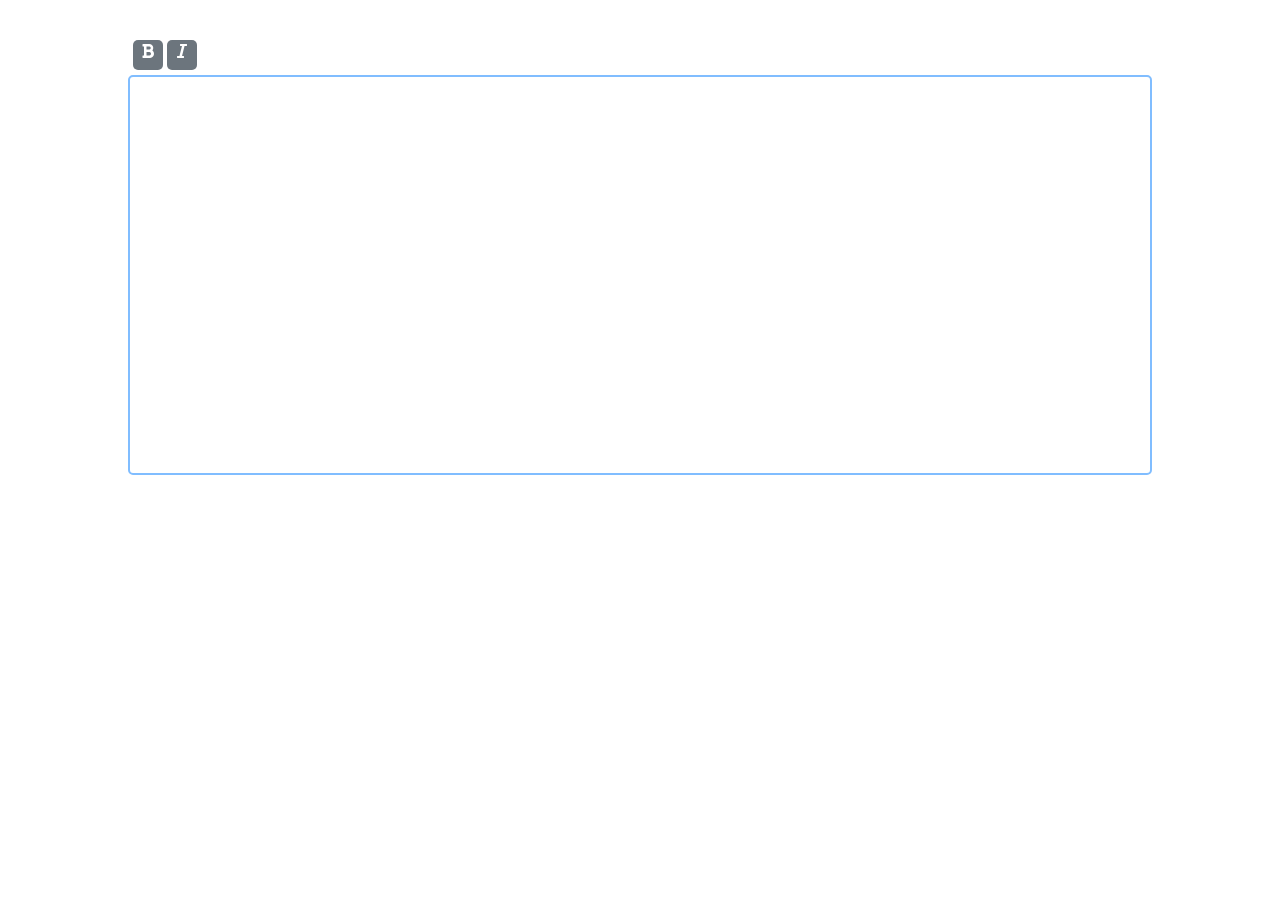
<file: pc_keyboard/index.html>
<!DOCTYPE html>
<html>
  <head>
    <title>KeyBoard</title>
    <meta charset="UTF-8">
		<link rel="icon" href="assets/">
		<link rel="stylesheet" type="text/css" href="assets/css/index.css">
		<link rel="stylesheet" type="text/css" href="assets/css/bootstrap.min.css">
		<link rel="stylesheet" type="text/css" href="assets/fonts/fontawesome-all.min.css">
	</head>
  <body class="text-center">
    <div class="main mx-auto">
      <ul class="icon-list">
        <li id="bold"><i class="fas fa-bold"></i></li>
        <li id="italic"><i class="fas fa-italic"></i></li>
      </ul>
      <textarea id="textarea" class="text-area mx-auto"></textarea>
    </div>
  </body>
  <script type="text/javascript" src="assets/js/jquery.min.js"></script>
  <script src="assets/js/data.js"></script>
  <script src="assets/js/app.js"></script>
</html>
</file>
<file: desktop_ime/assets/css/index.css>
:root {
  --blue: #007bff;
  --indigo: #6610f2;
  --purple: #6f42c1;
  --pink: #e83e8c;
  --red: #dc3545;
  --orange: #fd7e14;
  --yellow: #ffc107;
  --green: #28a745;
  --teal: #20c997;
  --cyan: #17a2b8;
  --white: #fff;
  --gray: #6c757d;
  --gray-dark: #343a40;
}

.main {
  margin-top: 40px;
  width: 80%;
}

.text-area {
  border: 2px solid #80bdff;
  border-radius: 5px;
  padding: 5px;
  resize: none;
  color: #495057;
  width: 100%;
  height: 400px;
  font-size: 12px;
  transition: border-color 0.15s ease-in-out, box-shadow 0.15s ease-in-out;
}

.text-area:focus {
  background-color: #fff;
  border-color: #80bdff;
  outline: 0;
  box-shadow: 0 0 0 0.2rem rgba(0, 123, 255, 0.25);
}

.icon-list {
  list-style-type: none;
  text-align: left;
  margin: 0px;
  padding: 0px;
  margin: 5px;
}

.icon-list li {
  display: inline-block;
  color: #ffffff;
  background-color: var(--gray);
  width: 30px;
  height: 30px;
  text-align: center;
  border-radius: 5px;
  cursor: pointer;
}

.icon-list li:hover, .icon-list .active {
  background-color: var(--gray-dark);
}
</file>
<file: keyboard/assets/css/index.css>
.main {
  width: 300px;
  position: fixed;
  height: 500px;
  overflow-y: auto;
  overflow-x: hidden;
  left: 50%;
  -webkit-transform: translate(-50%);
  -ms-transform: translate(-50%);
  transform: translate(-50%);
  background-color: #292F33;
  font-family: "Trebuchet MS";
}

.keyboard {
  position: absolute;
  bottom: 0;
  background-color: #080808;
  width: 100%;
  height: 215px;
  padding: 5px 5px 10px 5px;
  font-size: 20px;
  color: #e7e7e7;
}

.keyboard p {
  margin: 0;
}

.keyboard .key {
  background-color: #383838;
  width: 25px;
  height: 30px;
  border-radius: 10%;
  text-align: center;
  cursor: pointer;
}

.keyboard .body .key {
  margin-left: 5px;
  margin-top: 5px;
}

.keyboard .body .key:nth-child(1) {
  margin-left: 0px;
}

.keyboard .special {
  width: 37px;
  background-color: #262626;
}

.keyboard .tig {
  background-color: #262626;
}

.keyboard .space-bar {
  width: 145px;
  border-radius: 5px;
}

.dot {
  width: 6px;
  height: 6px;
  border-radius: 50%;
  background-color: white;
  position: absolute;
  margin-left: 4px;
  margin-top: 4px;
}

.text-area {
  margin-left: 15px;
  margin-top: 10px;
  border: none;
  resize: none;
  background-color: #66757F;
  width: 90%;
  height: 180px;
  font-size: 20px;
}
</file>
<file: mobile_ime/assets/css/index.css>
.main {
  width: 300px;
  height: 550px;
  position: relative;
  overflow-y: auto;
  overflow-x: hidden;
  background-color: #292F33;
  font-family: "Trebuchet MS";
}

.keyboard {
  position: absolute;
  bottom: 0;
  background-color: #080808;
  width: 100%;
  height: 215px;
  padding: 5px 5px 10px 5px;
  font-size: 20px;
  color: #e7e7e7;
}

.keyboard p {
  margin: 0;
}

.keyboard .key {
  background-color: #383838;
  width: 25px;
  height: 30px;
  border-radius: 10%;
  text-align: center;
  cursor: pointer;
}

.keyboard .body .key {
  margin-left: 5px;
  margin-top: 5px;
}

.keyboard .body .key:nth-child(1) {
  margin-left: 0px;
}

.keyboard .special {
  width: 37px;
  background-color: #262626;
}

.keyboard .tig {
  background-color: #262626;
}

.keyboard .space-bar {
  width: 145px;
  border-radius: 5px;
}

.dot {
  width: 6px;
  height: 6px;
  border-radius: 50%;
  background-color: white;
  position: absolute;
  margin-left: 4px;
  margin-top: 4px;
}

.text-area {
  margin-left: 15px;
  margin-top: 10px;
  border: none;
  resize: none;
  background-color: #66757F;
  width: 90%;
  height: 280px;
  font-size: 18px;
}
</file>
<file: pc_keyboard/assets/css/index.css>
:root {
  --blue: #007bff;
  --indigo: #6610f2;
  --purple: #6f42c1;
  --pink: #e83e8c;
  --red: #dc3545;
  --orange: #fd7e14;
  --yellow: #ffc107;
  --green: #28a745;
  --teal: #20c997;
  --cyan: #17a2b8;
  --white: #fff;
  --gray: #6c757d;
  --gray-dark: #343a40;
}

.main {
  margin-top: 40px;
  width: 80%;
}

.text-area {
  border: 2px solid #80bdff;
  border-radius: 5px;
  padding: 5px;
  resize: none;
  color: #495057;
  width: 100%;
  height: 400px;
  font-size: 12px;
  transition: border-color 0.15s ease-in-out, box-shadow 0.15s ease-in-out;
}

.text-area:focus {
  background-color: #fff;
  border-color: #80bdff;
  outline: 0;
  box-shadow: 0 0 0 0.2rem rgba(0, 123, 255, 0.25);
}

.icon-list {
  list-style-type: none;
  text-align: left;
  margin: 0px;
  padding: 0px;
  margin: 5px;
}

.icon-list li {
  display: inline-block;
  color: #ffffff;
  background-color: var(--gray);
  width: 30px;
  height: 30px;
  text-align: center;
  border-radius: 5px;
  cursor: pointer;
}

.icon-list li:hover, .icon-list .active {
  background-color: var(--gray-dark);
}
</file>
